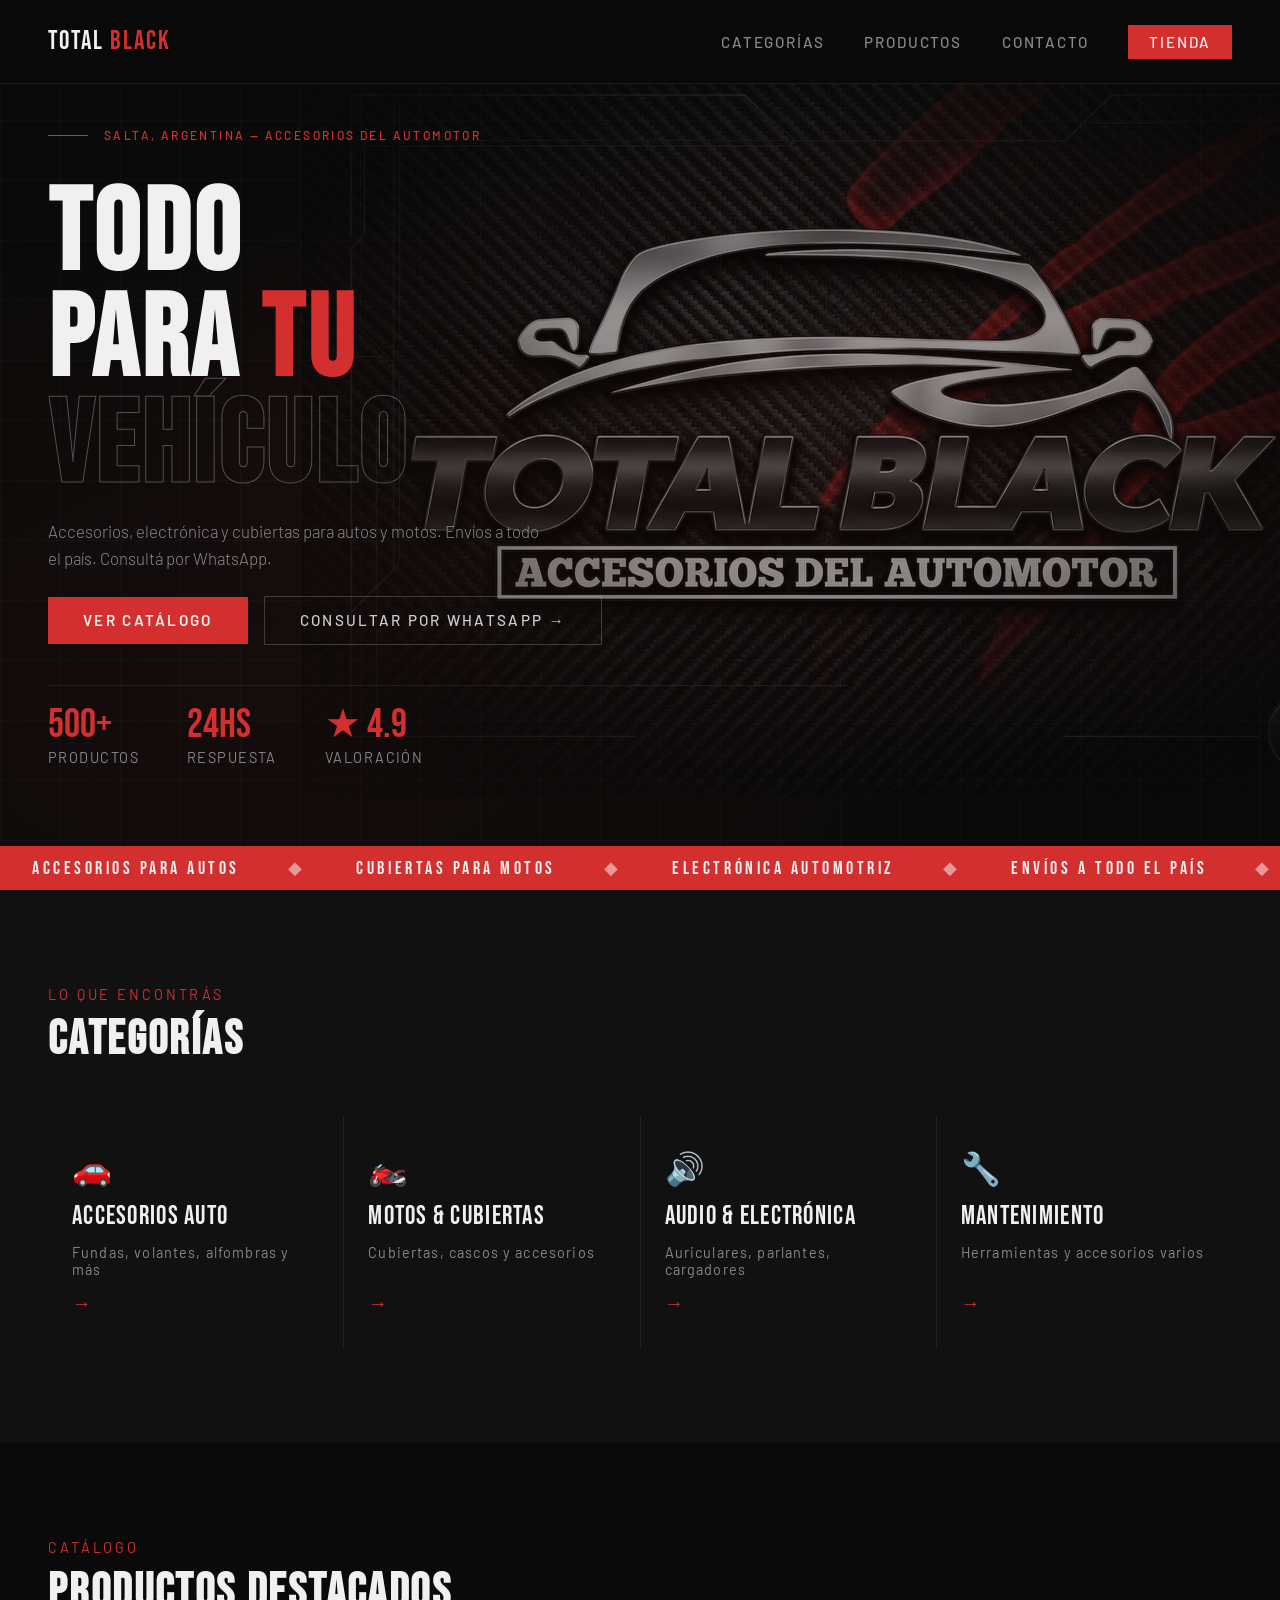
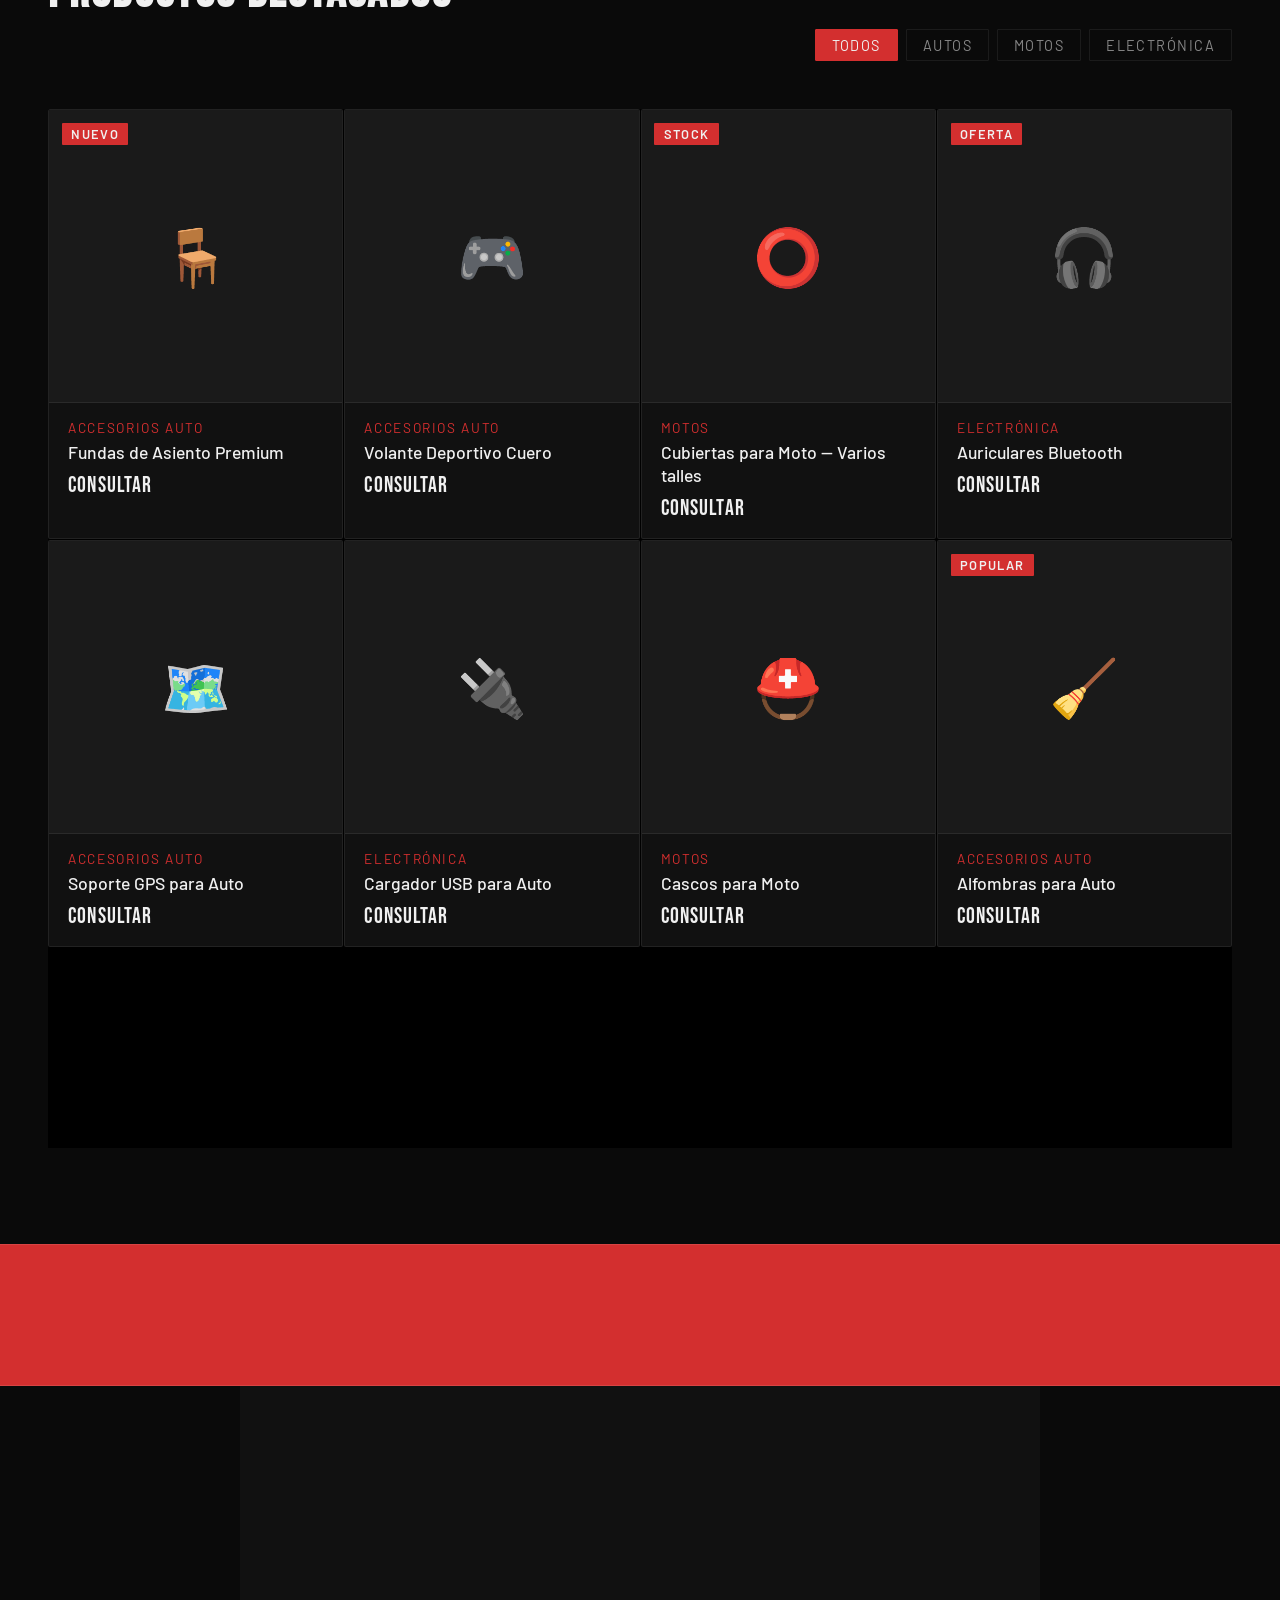
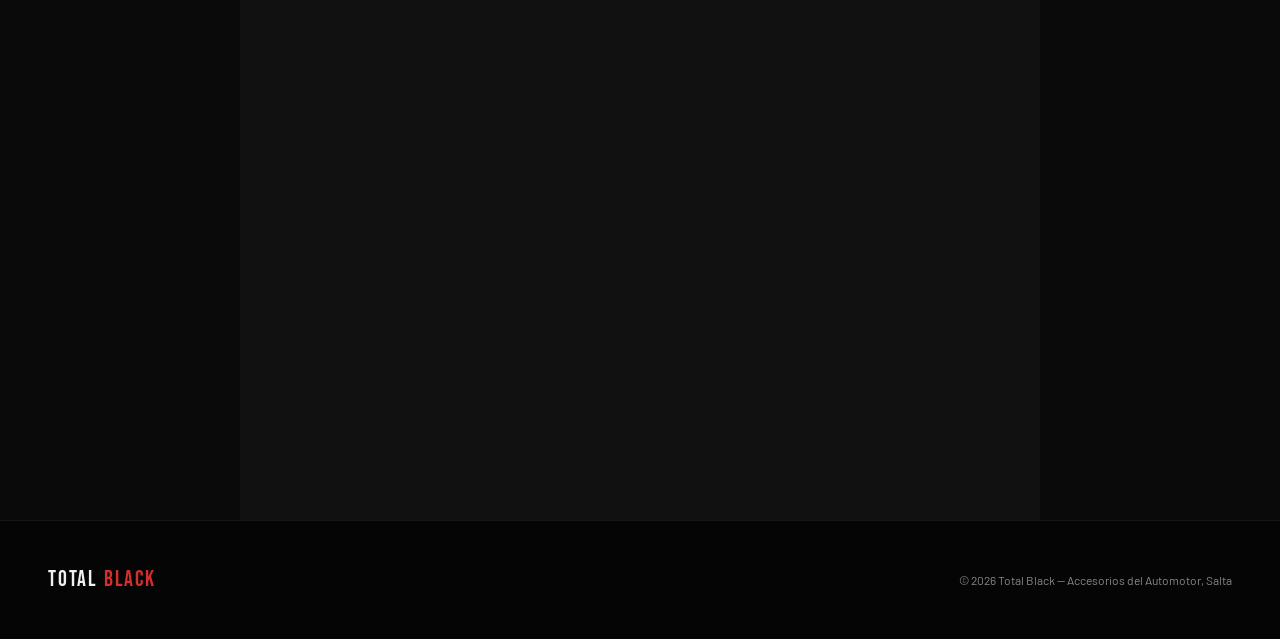
<file: index.html>
<!DOCTYPE html>
<html lang="es">
<head>
<meta charset="UTF-8">
<meta name="viewport" content="width=device-width, initial-scale=1.0">
<title>Total Black</title>
<link href="https://fonts.googleapis.com/css2?family=Bebas+Neue&family=Barlow:ital,wght@0,300;0,400;0,500;0,600;1,300&display=swap" rel="stylesheet">
<link rel="icon" type="image/png" href="./images/black-favicon.png">
<link rel="stylesheet" href="style.css">
</head>
<body>

<nav>
  <a href="/" class="nav-logo" style="text-decoration:none;">TOTAL <span>BLACK</span></a>
  <div class="nav-right">
    <ul class="nav-links">
      <li><a href="#categorias">Categorías</a></li>
      <li><a href="#productos">Productos</a></li>
      <li><a href="#contacto">Contacto</a></li>
    </ul>
    <a href="/shop/" class="nav-wpp">Tienda</a>
  </div>
</nav>

<!-- HERO -->
<section class="hero">
  <div class="hero-bg"></div>
  <div class="hero-grid-lines"></div>
  <div class="hero-content">
    <div class="hero-eyebrow">
      <div class="eyebrow-line"></div>
      <span>Salta, Argentina — Accesorios del Automotor</span>
    </div>
    <h1>
      TODO<br>
      PARA <span class="red">TU</span><br>
      <span class="outline">VEHÍCULO</span>
    </h1>
    <p class="hero-sub">Accesorios, electrónica y cubiertas para autos y motos. Envíos a todo el país. Consultá por WhatsApp.</p>
    <div class="hero-actions">
      <a href="#productos" class="btn-red">Ver catálogo</a>
      <a href="https://wa.me/5493874158298" target="_blank" class="btn-outline">Consultar por WhatsApp →</a>
    </div>
    <div class="hero-stats">
      <div>
        <span class="stat-num">500+</span>
        <span class="stat-label">Productos</span>
      </div>
      <div>
        <span class="stat-num">24hs</span>
        <span class="stat-label">Respuesta</span>
      </div>
      <div>
        <span class="stat-num">★ 4.9</span>
        <span class="stat-label">Valoración</span>
      </div>
    </div>
  </div>
  <div class="hero-car">
    <img src="./images/background.png" alt="" draggable="false">
  </div>
</section>

<!-- MARQUEE -->
<div class="marquee-strip">
  <div class="marquee-inner">
    <span>ACCESORIOS PARA AUTOS</span><span class="marquee-dot">◆</span>
    <span>CUBIERTAS PARA MOTOS</span><span class="marquee-dot">◆</span>
    <span>ELECTRÓNICA AUTOMOTRIZ</span><span class="marquee-dot">◆</span>
    <span>ENVÍOS A TODO EL PAÍS</span><span class="marquee-dot">◆</span>
    <span>TOTAL BLACK SALTA</span><span class="marquee-dot">◆</span>
    <span>ACCESORIOS PARA AUTOS</span><span class="marquee-dot">◆</span>
    <span>CUBIERTAS PARA MOTOS</span><span class="marquee-dot">◆</span>
    <span>ELECTRÓNICA AUTOMOTRIZ</span><span class="marquee-dot">◆</span>
    <span>ENVÍOS A TODO EL PAÍS</span><span class="marquee-dot">◆</span>
    <span>TOTAL BLACK SALTA</span><span class="marquee-dot">◆</span>
  </div>
</div>

<!-- CATEGORIAS -->
<section class="categorias" id="categorias">
  <div class="section-header fade-up">
    <span class="section-tag">Lo que encontrás</span>
    <h2 class="section-title">Categorías</h2>
  </div>
  <div class="cat-grid">
    <a href="#productos" onclick="filterProducts('auto')" class="cat-card fade-up">
      <div class="cat-icon">🚗</div>
      <div class="cat-name">Accesorios Auto</div>
      <div class="cat-count">Fundas, volantes, alfombras y más</div>
      <div class="cat-arrow">→</div>
    </a>
    <a href="#productos" onclick="filterProducts('moto')" class="cat-card fade-up">
      <div class="cat-icon">🏍️</div>
      <div class="cat-name">Motos & Cubiertas</div>
      <div class="cat-count">Cubiertas, cascos y accesorios</div>
      <div class="cat-arrow">→</div>
    </a>
    <a href="#productos" onclick="filterProducts('electro')" class="cat-card fade-up">
      <div class="cat-icon">🔊</div>
      <div class="cat-name">Audio & Electrónica</div>
      <div class="cat-count">Auriculares, parlantes, cargadores</div>
      <div class="cat-arrow">→</div>
    </a>
    <a href="#productos" onclick="filterProducts('todos')" class="cat-card fade-up">
      <div class="cat-icon">🔧</div>
      <div class="cat-name">Mantenimiento</div>
      <div class="cat-count">Herramientas y accesorios varios</div>
      <div class="cat-arrow">→</div>
    </a>
  </div>
</section>

<!-- PRODUCTOS -->
<section class="productos" id="productos">
  <div class="productos-header">
    <div class="section-header" style="margin-bottom:0">
      <span class="section-tag">Catálogo</span>
      <h2 class="section-title">Productos destacados</h2>
    </div>
    <div class="filter-tabs">
      <button class="filter-tab active" data-filter="todos" onclick="filterProducts('todos')">Todos</button>
      <button class="filter-tab" data-filter="auto" onclick="filterProducts('auto')">Autos</button>
      <button class="filter-tab" data-filter="moto" onclick="filterProducts('moto')">Motos</button>
      <button class="filter-tab" data-filter="electro" onclick="filterProducts('electro')">Electrónica</button>
    </div>
  </div>

  <div class="prod-grid" id="prodGrid">

    <div class="prod-card fade-up" data-cat="auto">
      <div class="prod-img">
        🪑
        <span class="prod-badge">Nuevo</span>
        <a href="https://wa.me/5493874158298?text=Hola!%20Quiero%20consultar%20por%20las%20Fundas%20de%20Asiento%20Premium" target="_blank" class="prod-wpp-btn">📲 Consultar precio</a>
      </div>
      <div class="prod-info">
        <span class="prod-cat">Accesorios Auto</span>
        <div class="prod-name">Fundas de Asiento Premium</div>
        <div><span class="prod-price">Consultar</span></div>
      </div>
    </div>

    <div class="prod-card fade-up" data-cat="auto">
      <div class="prod-img">
        🎮
        <a href="https://wa.me/5493874158298?text=Hola!%20Quiero%20consultar%20por%20el%20Volante%20Deportivo" target="_blank" class="prod-wpp-btn">📲 Consultar precio</a>
      </div>
      <div class="prod-info">
        <span class="prod-cat">Accesorios Auto</span>
        <div class="prod-name">Volante Deportivo Cuero</div>
        <div><span class="prod-price">Consultar</span></div>
      </div>
    </div>

    <div class="prod-card fade-up" data-cat="moto">
      <div class="prod-img">
        ⭕
        <span class="prod-badge">Stock</span>
        <a href="https://wa.me/5493874158298?text=Hola!%20Quiero%20consultar%20por%20Cubiertas%20para%20Moto" target="_blank" class="prod-wpp-btn">📲 Consultar precio</a>
      </div>
      <div class="prod-info">
        <span class="prod-cat">Motos</span>
        <div class="prod-name">Cubiertas para Moto — Varios talles</div>
        <div><span class="prod-price">Consultar</span></div>
      </div>
    </div>

    <div class="prod-card fade-up" data-cat="electro">
      <div class="prod-img">
        🎧
        <span class="prod-badge">Oferta</span>
        <a href="https://wa.me/5493874158298?text=Hola!%20Quiero%20consultar%20por%20Auriculares%20Bluetooth" target="_blank" class="prod-wpp-btn">📲 Consultar precio</a>
      </div>
      <div class="prod-info">
        <span class="prod-cat">Electrónica</span>
        <div class="prod-name">Auriculares Bluetooth</div>
        <div><span class="prod-price">Consultar</span></div>
      </div>
    </div>

    <div class="prod-card fade-up" data-cat="auto">
      <div class="prod-img">
        🗺️
        <a href="https://wa.me/5493874158298?text=Hola!%20Quiero%20consultar%20por%20el%20Soporte%20GPS%20para%20Auto" target="_blank" class="prod-wpp-btn">📲 Consultar precio</a>
      </div>
      <div class="prod-info">
        <span class="prod-cat">Accesorios Auto</span>
        <div class="prod-name">Soporte GPS para Auto</div>
        <div><span class="prod-price">Consultar</span></div>
      </div>
    </div>

    <div class="prod-card fade-up" data-cat="electro">
      <div class="prod-img">
        🔌
        <a href="https://wa.me/5493874158298?text=Hola!%20Quiero%20consultar%20por%20el%20Cargador%20USB%20para%20Auto" target="_blank" class="prod-wpp-btn">📲 Consultar precio</a>
      </div>
      <div class="prod-info">
        <span class="prod-cat">Electrónica</span>
        <div class="prod-name">Cargador USB para Auto</div>
        <div><span class="prod-price">Consultar</span></div>
      </div>
    </div>

    <div class="prod-card fade-up" data-cat="moto">
      <div class="prod-img">
        ⛑️
        <a href="https://wa.me/5493874158298?text=Hola!%20Quiero%20consultar%20por%20Cascos%20para%20Moto" target="_blank" class="prod-wpp-btn">📲 Consultar precio</a>
      </div>
      <div class="prod-info">
        <span class="prod-cat">Motos</span>
        <div class="prod-name">Cascos para Moto</div>
        <div><span class="prod-price">Consultar</span></div>
      </div>
    </div>

    <div class="prod-card fade-up" data-cat="auto">
      <div class="prod-img">
        🧹
        <span class="prod-badge">Popular</span>
        <a href="https://wa.me/5493874158298?text=Hola!%20Quiero%20consultar%20por%20Alfombras%20para%20Auto" target="_blank" class="prod-wpp-btn">📲 Consultar precio</a>
      </div>
      <div class="prod-info">
        <span class="prod-cat">Accesorios Auto</span>
        <div class="prod-name">Alfombras para Auto</div>
        <div><span class="prod-price">Consultar</span></div>
      </div>
    </div>

    <!-- TARJETA VER TODOS LOS PRODUCTOS -->
    <a href="/shop/" class="prod-card view-all fade-up">
      <div class="icon">➕</div>
      <span>Ver todos<br>los productos</span>
    </a>

  </div>
</section>

<!-- ENVIOS -->
<div class="envios">
  <div class="envio-item fade-up">
    <div class="envio-icon">🚚</div>
    <div>
      <span class="envio-title">Envíos a todo el país</span>
      <span class="envio-desc">Despachamos por correo y transporte a cualquier provincia</span>
    </div>
  </div>
  <div class="envio-item fade-up">
    <div class="envio-icon">💬</div>
    <div>
      <span class="envio-title">Atención por WhatsApp</span>
      <span class="envio-desc">Respondemos consultas en menos de 24 horas</span>
    </div>
  </div>
  <div class="envio-item fade-up">
    <div class="envio-icon">✅</div>
    <div>
      <span class="envio-title">Productos garantizados</span>
      <span class="envio-desc">Calidad verificada en cada producto del catálogo</span>
    </div>
  </div>
</div>

<!-- CONTACTO -->
<section class="contacto" id="contacto">
  <div class="fade-up" style="width: 100%;">
    <h2>CONTACTATE<br><span>CON NOSOTROS</span></h2>
    <p>¿No encontrás lo que buscás? Escribinos por WhatsApp y te ayudamos a encontrar el accesorio que necesitás para tu vehículo.</p>
    
    <div class="info-items">
      <a href="https://www.google.com/maps?q=-24.7282254,-65.4008697" target="_blank" class="info-item">
        <div class="info-icon">📍</div>
        <div class="info-text">
          <strong>Dirección <svg width="14" height="14" viewBox="0 0 24 24" fill="none" stroke="currentColor" stroke-width="2" stroke-linecap="round" stroke-linejoin="round" style="margin-left:4px; vertical-align:-1px; opacity:0.8;"><path d="M18 13v6a2 2 0 0 1-2 2H5a2 2 0 0 1-2-2V8a2 2 0 0 1 2-2h6"></path><polyline points="15 3 21 3 21 9"></polyline><line x1="10" y1="14" x2="21" y2="3"></line></svg></strong>
          <span>Barrio Castañares, Mza 30 Casa 10, Grupo 648, Salta Capital</span>
        </div>
      </a>
      
      <a href="https://wa.me/5493874158298?text=Hola%20Total%20Black!%20Quiero%20consultar%20por%20un%20producto." target="_blank" class="info-item">
        <div class="info-icon">💬</div>
        <div class="info-text">
          <strong>WhatsApp <svg width="14" height="14" viewBox="0 0 24 24" fill="none" stroke="currentColor" stroke-width="2" stroke-linecap="round" stroke-linejoin="round" style="margin-left:4px; vertical-align:-1px; opacity:0.8;"><path d="M18 13v6a2 2 0 0 1-2 2H5a2 2 0 0 1-2-2V8a2 2 0 0 1 2-2h6"></path><polyline points="15 3 21 3 21 9"></polyline><line x1="10" y1="14" x2="21" y2="3"></line></svg></strong>
          <span>+54 9 387 415-8298</span>
        </div>
      </a>
      
      <a href="https://instagram.com/tbk_totalblack.0" target="_blank" class="info-item">
        <div class="info-icon">📸</div>
        <div class="info-text">
          <strong>Instagram <svg width="14" height="14" viewBox="0 0 24 24" fill="none" stroke="currentColor" stroke-width="2" stroke-linecap="round" stroke-linejoin="round" style="margin-left:4px; vertical-align:-1px; opacity:0.8;"><path d="M18 13v6a2 2 0 0 1-2 2H5a2 2 0 0 1-2-2V8a2 2 0 0 1 2-2h6"></path><polyline points="15 3 21 3 21 9"></polyline><line x1="10" y1="14" x2="21" y2="3"></line></svg></strong>
          <span>@tbk_totalblack.0</span>
        </div>
      </a>
      
      <a href="https://www.facebook.com/people/Total-Black/61554006215921/?ref=NONE_xav_ig_profile_page_web#" target="_blank" class="info-item">
        <div class="info-icon">👤</div>
        <div class="info-text">
          <strong>Facebook <svg width="14" height="14" viewBox="0 0 24 24" fill="none" stroke="currentColor" stroke-width="2" stroke-linecap="round" stroke-linejoin="round" style="margin-left:4px; vertical-align:-1px; opacity:0.8;"><path d="M18 13v6a2 2 0 0 1-2 2H5a2 2 0 0 1-2-2V8a2 2 0 0 1 2-2h6"></path><polyline points="15 3 21 3 21 9"></polyline><line x1="10" y1="14" x2="21" y2="3"></line></svg></strong>
          <span>Total Black</span>
        </div>
      </a>

      <a href="mailto:contacto@totalblack.com" class="info-item">
        <div class="info-icon">✉️</div>
        <div class="info-text">
          <strong>Email <svg width="14" height="14" viewBox="0 0 24 24" fill="none" stroke="currentColor" stroke-width="2" stroke-linecap="round" stroke-linejoin="round" style="margin-left:4px; vertical-align:-1px; opacity:0.8;"><path d="M18 13v6a2 2 0 0 1-2 2H5a2 2 0 0 1-2-2V8a2 2 0 0 1 2-2h6"></path><polyline points="15 3 21 3 21 9"></polyline><line x1="10" y1="14" x2="21" y2="3"></line></svg></strong>
          <span>contacto@totalblack.com</span>
        </div>
      </a>
    </div>
  </div>
</section>

<!-- FOOTER -->
<footer>
  <div class="footer-logo">TOTAL <span>BLACK</span></div>
  <p>© 2026 Total Black — Accesorios del Automotor, Salta</p>
</footer>

<script src="script.js"></script>
</body>
</html>
</file>
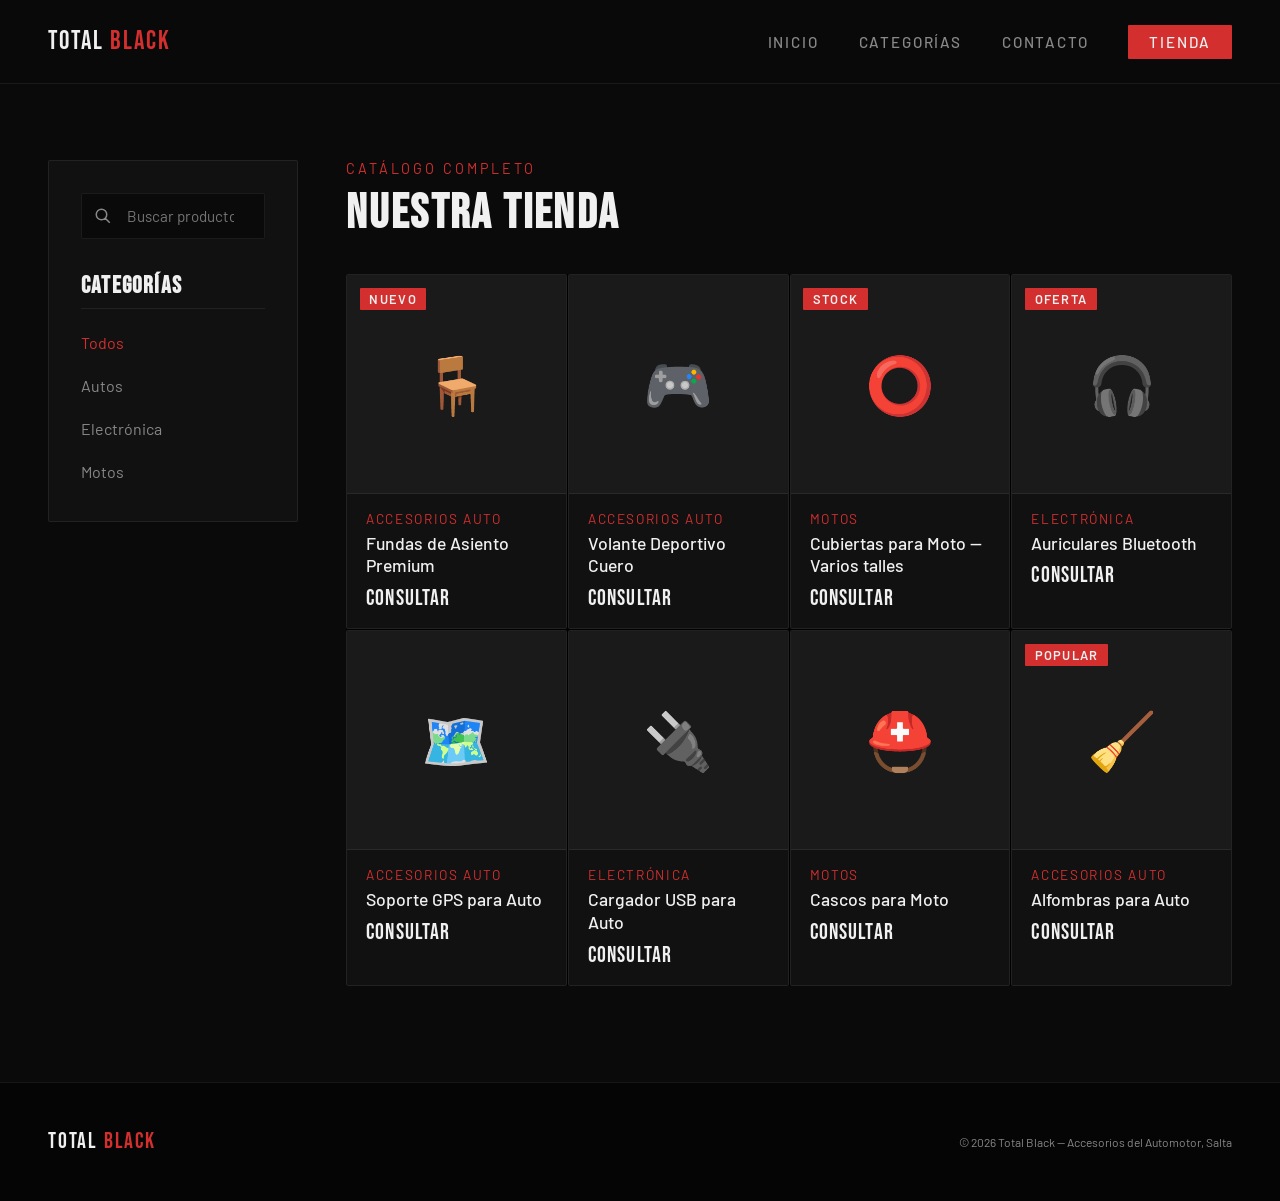
<file: shop/index.html>
<!DOCTYPE html>
<html lang="es">
<head>
<meta charset="UTF-8">
<meta name="viewport" content="width=device-width, initial-scale=1.0">
<title>Tienda Completa — Total Black</title>
<link href="https://fonts.googleapis.com/css2?family=Bebas+Neue&family=Barlow:ital,wght@0,300;0,400;0,500;0,600;1,300&display=swap" rel="stylesheet">
<link rel="stylesheet" href="../style.css">
<link rel="icon" type="image/png" href="../images/black-favicon.png">
<style>
  /* Optional specific overrides for the shop page */
  .productos {
    padding-top: 10rem; /* Space for the navbar */
    min-height: calc(100vh - 100px); /* Fill screen minus footer approx */
  }
</style>
</head>
<body>

<nav>
  <a href="/" class="nav-logo" style="text-decoration:none;">TOTAL <span>BLACK</span></a>
  <div class="nav-right">
    <ul class="nav-links">
      <li><a href="/">Inicio</a></li>
      <li><a href="/#categorias">Categorías</a></li>
      <li><a href="/#contacto">Contacto</a></li>
    </ul>
    <a href="/shop/" class="nav-wpp">Tienda</a>
  </div>
</nav>

<!-- PRODUCTOS (TIENDA COMPLETA) -->
<section class="productos" id="productos">
  <div class="shop-layout">
    
    <aside class="shop-sidebar">
      <div class="shop-search-box">
        <input type="search" id="searchInput" placeholder="Buscar productos...">
        <div class="search-icon">
          <svg width="18" height="18" fill="none" stroke="currentColor" stroke-width="2" viewBox="0 0 24 24"><path d="M21 21l-6-6m2-5a7 7 0 11-14 0 7 7 0 0114 0z"></path></svg>
        </div>
      </div>

      <!-- Filtros Desktop -->
      <div class="desktop-filters">
        <h3 class="filter-title">Categorías</h3>
        <ul class="filter-list">
          <li><button class="filter-btn active" data-filter="todos" onclick="filterProducts('todos')">Todos</button></li>
          <li><button class="filter-btn" data-filter="auto" onclick="filterProducts('auto')">Autos</button></li>
          <li><button class="filter-btn" data-filter="electro" onclick="filterProducts('electro')">Electrónica</button></li>
          <li><button class="filter-btn" data-filter="moto" onclick="filterProducts('moto')">Motos</button></li>
        </ul>
      </div>

      <!-- Filtros Mobile -->
      <div class="mobile-filters">
        <select id="mobileFilter" class="filter-select" onchange="filterProducts(this.value)">
          <option value="todos">Todas las categorías</option>
          <option value="auto">Autos</option>
          <option value="electro">Electrónica</option>
          <option value="moto">Motos</option>
        </select>
      </div>
    </aside>

    <main class="shop-content">
      <div class="section-header" style="margin-bottom: 2rem;">
        <span class="section-tag">Catálogo Completo</span>
        <h2 class="section-title" style="margin-bottom: 0;">Nuestra Tienda</h2>
      </div>

      <div class="prod-grid" id="prodGrid">

    <div class="prod-card fade-up visible" data-cat="auto">
      <div class="prod-img">
        🪑
        <span class="prod-badge">Nuevo</span>
        <a href="https://wa.me/5493874158298?text=Hola!%20Quiero%20consultar%20por%20las%20Fundas%20de%20Asiento%20Premium" target="_blank" class="prod-wpp-btn">📲 Consultar precio</a>
      </div>
      <div class="prod-info">
        <span class="prod-cat">Accesorios Auto</span>
        <div class="prod-name">Fundas de Asiento Premium</div>
        <div><span class="prod-price">Consultar</span></div>
      </div>
    </div>

    <div class="prod-card fade-up visible" data-cat="auto">
      <div class="prod-img">
        🎮
        <a href="https://wa.me/5493874158298?text=Hola!%20Quiero%20consultar%20por%20el%20Volante%20Deportivo" target="_blank" class="prod-wpp-btn">📲 Consultar precio</a>
      </div>
      <div class="prod-info">
        <span class="prod-cat">Accesorios Auto</span>
        <div class="prod-name">Volante Deportivo Cuero</div>
        <div><span class="prod-price">Consultar</span></div>
      </div>
    </div>

    <div class="prod-card fade-up visible" data-cat="moto">
      <div class="prod-img">
        ⭕
        <span class="prod-badge">Stock</span>
        <a href="https://wa.me/5493874158298?text=Hola!%20Quiero%20consultar%20por%20Cubiertas%20para%20Moto" target="_blank" class="prod-wpp-btn">📲 Consultar precio</a>
      </div>
      <div class="prod-info">
        <span class="prod-cat">Motos</span>
        <div class="prod-name">Cubiertas para Moto — Varios talles</div>
        <div><span class="prod-price">Consultar</span></div>
      </div>
    </div>

    <div class="prod-card fade-up visible" data-cat="electro">
      <div class="prod-img">
        🎧
        <span class="prod-badge">Oferta</span>
        <a href="https://wa.me/5493874158298?text=Hola!%20Quiero%20consultar%20por%20Auriculares%20Bluetooth" target="_blank" class="prod-wpp-btn">📲 Consultar precio</a>
      </div>
      <div class="prod-info">
        <span class="prod-cat">Electrónica</span>
        <div class="prod-name">Auriculares Bluetooth</div>
        <div><span class="prod-price">Consultar</span></div>
      </div>
    </div>

    <div class="prod-card fade-up visible" data-cat="auto">
      <div class="prod-img">
        🗺️
        <a href="https://wa.me/5493874158298?text=Hola!%20Quiero%20consultar%20por%20el%20Soporte%20GPS%20para%20Auto" target="_blank" class="prod-wpp-btn">📲 Consultar precio</a>
      </div>
      <div class="prod-info">
        <span class="prod-cat">Accesorios Auto</span>
        <div class="prod-name">Soporte GPS para Auto</div>
        <div><span class="prod-price">Consultar</span></div>
      </div>
    </div>

    <div class="prod-card fade-up visible" data-cat="electro">
      <div class="prod-img">
        🔌
        <a href="https://wa.me/5493874158298?text=Hola!%20Quiero%20consultar%20por%20el%20Cargador%20USB%20para%20Auto" target="_blank" class="prod-wpp-btn">📲 Consultar precio</a>
      </div>
      <div class="prod-info">
        <span class="prod-cat">Electrónica</span>
        <div class="prod-name">Cargador USB para Auto</div>
        <div><span class="prod-price">Consultar</span></div>
      </div>
    </div>

    <div class="prod-card fade-up visible" data-cat="moto">
      <div class="prod-img">
        ⛑️
        <a href="https://wa.me/5493874158298?text=Hola!%20Quiero%20consultar%20por%20Cascos%20para%20Moto" target="_blank" class="prod-wpp-btn">📲 Consultar precio</a>
      </div>
      <div class="prod-info">
        <span class="prod-cat">Motos</span>
        <div class="prod-name">Cascos para Moto</div>
        <div><span class="prod-price">Consultar</span></div>
      </div>
    </div>

    <div class="prod-card fade-up visible" data-cat="auto">
      <div class="prod-img">
        🧹
        <span class="prod-badge">Popular</span>
        <a href="https://wa.me/5493874158298?text=Hola!%20Quiero%20consultar%20por%20Alfombras%20para%20Auto" target="_blank" class="prod-wpp-btn">📲 Consultar precio</a>
      </div>
      <div class="prod-info">
        <span class="prod-cat">Accesorios Auto</span>
        <div class="prod-name">Alfombras para Auto</div>
        <div><span class="prod-price">Consultar</span></div>
      </div>
    </div>

  </div>
    </main>
  </div>
</section>

<!-- FOOTER -->
<footer>
  <div class="footer-logo">TOTAL <span>BLACK</span></div>
  <p>© 2026 Total Black — Accesorios del Automotor, Salta</p>
</footer>

<script src="../script.js"></script>
</body>
</html>
</file>
<file: style.css>
*, *::before, *::after { 
  padding: 0; 
  box-sizing: border-box; 
}

html { 
  scroll-behavior: smooth; 
  overflow-x: hidden; 
}

body {
  margin: 0; 
  font-family: 'Barlow', sans-serif;
  background: var(--black); 
  color: var(--white);
  overflow-x: hidden; 
}

:root {
  --black: #0A0A0A;
  --black2: #111111;
  --black3: #1A1A1A;
  --red: #D32F2F;
  --red-bright: #EF5350;
  --white: #F0F0F0;
  --gray: #888888;
  --gray-light: #CCCCCC;
  --border: rgba(255,255,255,0.07);
}

html { 
  scroll-behavior: smooth; 
}

body {
  font-family: 'Barlow', sans-serif;
  background: var(--black);
  color: var(--white);
  overflow-x: hidden;
}

nav {
  position: fixed;
  top: 0; left: 0; right: 0;
  z-index: 100;
  display: flex;
  justify-content: space-between;
  align-items: center;
  padding: 1rem 3rem;
  background: rgba(10,10,10,0.95);
  backdrop-filter: blur(12px);
  border-bottom: 1px solid var(--border);
}

.nav-logo {
  font-family: 'Bebas Neue', sans-serif;
  font-size: 1.6rem;
  letter-spacing: 0.08em;
  color: var(--white);
}
.nav-logo span { color: var(--red); }

.nav-right {
  display: flex;
  align-items: center;
  gap: 2.5rem;
}

.nav-links {
  display: flex;
  gap: 2.5rem;
  list-style: none;
}
.nav-links a {
  text-decoration: none;
  color: var(--gray);
  font-size: 0.95rem;
  font-weight: 500;
  letter-spacing: 0.12em;
  text-transform: uppercase;
  transition: color 0.2s;
}
.nav-links a:hover { color: var(--red); }

.nav-wpp {
  background: var(--red);
  color: var(--white) !important;
  padding: 0.5rem 1.3rem;
  border-radius: 1px;
  text-decoration: none;
  font-size: 0.95rem;
  font-weight: 500;
  letter-spacing: 0.12em;
  text-transform: uppercase;
  transition: background 0.2s !important;
  display: inline-block;
}
.nav-wpp:hover { background: var(--red-bright) !important; color: var(--white) !important; }

.hero {
  display: flex;
  flex-direction: column;
  justify-content: flex-start;
  padding: 8rem 3rem 5rem;
  position: relative;
  overflow: hidden;
}

.hero-bg {
  position: absolute;
  inset: 0;
  background: 
    radial-gradient(ellipse at 70% 50%, rgba(211,47,47,0.12) 0%, transparent 60%),
    radial-gradient(ellipse at 20% 80%, rgba(211,47,47,0.06) 0%, transparent 50%);
}

.hero-grid-lines {
  position: absolute;
  inset: 0;
  background-image: 
    linear-gradient(rgba(255,255,255,0.02) 1px, transparent 1px),
    linear-gradient(90deg, rgba(255,255,255,0.02) 1px, transparent 1px);
  background-size: 60px 60px;
}

.hero-content {
  position: relative;
  z-index: 2;
  max-width: 800px;
}

.hero-eyebrow {
  display: flex;
  align-items: center;
  gap: 1rem;
  margin-bottom: -3.4rem;
}
.hero-eyebrow span {
  font-size: 0.75rem;
  letter-spacing: 0.2em;
  text-transform: uppercase;
  color: var(--red);
  font-weight: 500;
}
.eyebrow-line {
  width: 40px; height: 1px;
  background: var(--red);
}

.hero h1 {
  font-family: 'Bebas Neue', sans-serif;
  font-size: clamp(3.5rem, 9vw, 8rem);
  line-height: 0.92;
  letter-spacing: 0.03em;
  color: var(--white);
  margin-bottom: 1rem;
}

.hero h1 .outline {
  -webkit-text-stroke: 1px rgba(240,240,240,0.3);
  color: transparent;
}

.hero h1 .red { color: var(--red); }

.hero-sub {
  font-size: 1.05rem;
  color: var(--gray);
  font-weight: 300;
  line-height: 1.6;
  max-width: 500px;
  margin-bottom: 1.5rem;
}

.hero-actions {
  display: flex;
  gap: 1rem;
  align-items: center;
  flex-wrap: wrap;
}

.btn-red {
  background: var(--red);
  color: var(--white);
  padding: 0.9rem 2.2rem;
  text-decoration: none;
  font-size: 0.95rem;
  font-weight: 600;
  letter-spacing: 0.15em;
  text-transform: uppercase;
  border-radius: 1px;
  transition: background 0.2s, transform 0.15s;
  display: inline-block;
}
.btn-red:hover { background: var(--red-bright); transform: translateY(-2px); }

.btn-outline {
  border: 1px solid rgba(240,240,240,0.2);
  color: var(--gray-light);
  padding: 0.9rem 2.2rem;
  text-decoration: none;
  font-size: 0.95rem;
  font-weight: 500;
  letter-spacing: 0.15em;
  text-transform: uppercase;
  border-radius: 1px;
  transition: border-color 0.2s, color 0.2s;
  display: inline-block;
}
.btn-outline:hover { border-color: var(--red); color: var(--red); }

.hero-stats {
  display: flex;
  gap: 3rem;
  margin-top: 2.5rem;
  padding-top: 1.2rem;
  border-top: 1px solid var(--border);
}
.stat-num {
  font-family: 'Bebas Neue', sans-serif;
  font-size: 2.5rem;
  color: var(--red);
  display: block;
  line-height: 1;
}
.stat-label {
  font-size: 0.9rem;
  color: var(--gray);
  letter-spacing: 0.1em;
  text-transform: uppercase;
  margin-top: 0.3rem;
  display: block;
}

.hero-car {
  position: absolute;
  right: 35%;
  transform: translateX(50%);
  top: 0;
  bottom: 0;
  width: 100%;
  display: flex;
  align-items: center;
  justify-content: center;
  pointer-events: none;
  user-select: none;
  z-index: 1;
}

.hero-car img {
  width: 1454px;
  max-width: 90%;
  height: 750px;
  object-fit: contain;
  object-position: center;
  pointer-events: none;
  user-select: none;
  -webkit-user-drag: none;
  mask-image:
    radial-gradient(ellipse 80% 70% at 50% 50%, black 30%, transparent 100%);
  -webkit-mask-image:
    radial-gradient(ellipse 80% 70% at 50% 50%, black 30%, transparent 100%);
  opacity: 0.55;
}

.marquee-strip {
  background: var(--red);
  padding: 0.7rem 0;
  overflow: hidden;
  white-space: nowrap;
  margin: 0 !important;
  box-sizing: border-box;
}
.marquee-inner {
  display: inline-block;
  animation: marquee 40s linear infinite;
}
.marquee-inner:hover {
  animation-play-state: paused;
}
.marquee-inner span {
  font-family: 'Bebas Neue', sans-serif;
  font-size: 1.1rem;
  letter-spacing: 0.2em;
  color: var(--white);
  margin: 0 2rem;
}
.marquee-dot {
  color: rgba(255,255,255,0.5) !important;
  margin: 0 1rem !important;
}
@keyframes marquee {
  from { transform: translateX(0); }
  to { transform: translateX(-50%); }
}

.categorias {
  padding: 6rem 3rem;
  background: var(--black2);
}

.section-header {
  margin-bottom: 3rem;
}
.section-tag {
  font-size: 0.9rem;
  letter-spacing: 0.2em;
  text-transform: uppercase;
  color: var(--red);
  display: block;
  margin-bottom: 0.5rem;
}
.section-title {
  font-family: 'Bebas Neue', sans-serif;
  font-size: 3rem;
  letter-spacing: 0.05em;
  color: var(--white);
  margin-top: 0
}

.cat-grid {
  display: grid;
  grid-template-columns: repeat(4, 1fr);
  gap: 1px;
  background: var(--border);
}
.cat-card {
  background: var(--black2);
  padding: 2rem 1.5rem;
  text-decoration: none;
  transition: background 0.3s;
  position: relative;
  overflow: hidden;
  display: flex;
  flex-direction: column;
  gap: 0.8rem;
  cursor: pointer;
}
.cat-card::before {
  content: '';
  position: absolute;
  bottom: 0; left: 0;
  width: 0; height: 2px;
  background: var(--red);
  transition: width 0.3s;
}
.cat-card:hover { background: var(--black3); }
.cat-card:hover::before { width: 100%; }

.cat-icon { font-size: 2rem; }
.cat-name {
  font-family: 'Bebas Neue', sans-serif;
  font-size: 1.6rem;
  letter-spacing: 0.05em;
  color: var(--white);
}
.cat-count {
  font-size: 0.9rem;
  color: var(--gray);
  letter-spacing: 0.08em;
}
.cat-arrow {
  margin-top: auto;
  color: var(--red);
  font-size: 1.2rem;
  transition: transform 0.2s;
}
.cat-card:hover .cat-arrow { transform: translateX(5px); }

.productos {
  padding: 6rem 3rem;
  background: var(--black);
}

.productos-header {
  display: flex;
  justify-content: space-between;
  align-items: flex-end;
  margin-bottom: 3rem;
}

.filter-tabs {
  display: flex;
  gap: 0.5rem;
}
.filter-tab {
  background: none;
  border: 1px solid var(--border);
  color: var(--gray);
  padding: 0.4rem 1rem;
  font-family: 'Barlow', sans-serif;
  font-size: 0.9rem;
  letter-spacing: 0.1em;
  text-transform: uppercase;
  cursor: pointer;
  border-radius: 1px;
  transition: all 0.2s;
}
.filter-tab.active, .filter-tab:hover {
  background: var(--red);
  border-color: var(--red);
  color: var(--white);
}

.prod-grid {
  display: grid;
  grid-template-columns: repeat(4, 1fr);
  gap: 1px;
  background: var(--border);
}

.prod-card {
  background: var(--black);
  position: relative;
  overflow: hidden;
  transition: background 0.3s;
}
.prod-card:hover { background: var(--black3); }

.prod-card.view-all {
  display: flex;
  flex-direction: column;
  align-items: center;
  justify-content: center;
  text-decoration: none;
  color: var(--white);
  gap: 1rem;
  padding: 2rem;
  text-align: center;
}
.prod-card.view-all .icon {
  font-size: 3rem;
  color: var(--red);
  transition: transform 0.2s;
}
.prod-card.view-all:hover .icon {
  transform: translateX(5px);
}
.prod-card.view-all span {
  font-family: 'Bebas Neue', sans-serif;
  font-size: 1.5rem;
  letter-spacing: 0.05em;
}

.prod-img {
  width: 100%;
  aspect-ratio: 1;
  background: var(--black3);
  display: flex;
  align-items: center;
  justify-content: center;
  font-size: 3.5rem;
  position: relative;
  overflow: hidden;
  border-bottom: 1px solid var(--border);
}

.prod-img img {
  width: 100%;
  height: 100%;
  object-fit: cover;
  display: none;
}

.prod-badge {
  position: absolute;
  top: 0.8rem; left: 0.8rem;
  background: var(--red);
  color: var(--white);
  font-size: 0.8rem;
  font-weight: 600;
  letter-spacing: 0.1em;
  text-transform: uppercase;
  padding: 0.2rem 0.6rem;
  border-radius: 1px;
}

.prod-wpp-btn {
  position: absolute;
  bottom: -50px;
  left: 0; right: 0;
  background: rgba(211,47,47,0.95);
  color: var(--white);
  text-align: center;
  padding: 0.7rem;
  font-size: 0.9rem;
  font-weight: 600;
  letter-spacing: 0.1em;
  text-transform: uppercase;
  text-decoration: none;
  transition: bottom 0.3s;
  display: block;
}
.prod-card:hover .prod-wpp-btn { bottom: 0; }

.prod-info {
  padding: 1rem 1.2rem;
}
.prod-cat {
  font-size: 0.85rem;
  color: var(--red);
  letter-spacing: 0.12em;
  text-transform: uppercase;
  margin-bottom: 0.3rem;
  display: block;
}
.prod-name {
  font-size: 1.1rem;
  font-weight: 500;
  color: var(--white);
  line-height: 1.3;
  margin-bottom: 0.5rem;
}
.prod-price {
  font-family: 'Bebas Neue', sans-serif;
  font-size: 1.4rem;
  color: var(--white);
  letter-spacing: 0.05em;
}
.prod-price-sub {
  font-size: 0.9rem;
  color: var(--gray);
  margin-left: 0.3rem;
  font-family: 'Barlow', sans-serif;
}

.envios {
  background: var(--red);
  padding: 2.5rem 3rem;
  display: grid;
  grid-template-columns: repeat(3, 1fr);
  gap: 2rem;
  border-top: 1px solid rgba(255,255,255,0.1);
  border-bottom: 1px solid rgba(255,255,255,0.1);
}
.envio-item {
  display: flex;
  align-items: center;
  gap: 1.2rem;
}
.envio-icon {
  font-size: 2rem;
  flex-shrink: 0;
}
.envio-title {
  font-family: 'Bebas Neue', sans-serif;
  font-size: 1.2rem;
  letter-spacing: 0.05em;
  color: var(--white);
  display: block;
}
.envio-desc {
  font-size: 0.95rem;
  color: rgba(255,255,255,0.75);
  font-weight: 300;
  display: block;
  margin-top: 0.1rem;
}

.contacto {
  padding: 6rem 3rem;
  background: var(--black2);
  display: flex;
  flex-direction: column;
  align-items: flex-start;
  max-width: 800px;
  margin: 0 auto;
}

.contacto h2 {
  font-family: 'Bebas Neue', sans-serif;
  font-size: 3.5rem;
  letter-spacing: 0.05em;
  line-height: 0.95;
  margin-bottom: 1.5rem;
  margin-top: 0;
}
.contacto h2 span { color: var(--red); }

.contacto > p {
  color: var(--gray);
  font-size: 1.1rem;
  font-weight: 300;
  line-height: 1.8;
  padding-bottom: 0px;
  margin-bottom: 3rem;
}

.info-items { 
  display: grid; 
  grid-template-columns: 1fr 1fr;
  gap: 1.5rem; 
  width: 100%;
}
.info-item {
  display: flex;
  align-items: center;
  gap: 1rem;
  background: var(--black3);
  padding: 1.5rem;
  border: 1px solid var(--border);
  text-decoration: none;
  transition: border-color 0.2s, transform 0.2s, background 0.2s;
  border-radius: 2px;
}
.info-item:hover {
  background: var(--black);
  border-color: var(--red);
  transform: translateY(-3px);
}
.info-icon {
  width: 48px; height: 48px;
  background: rgba(211,47,47,0.1);
  color: var(--red);
  display: flex;
  align-items: center;
  justify-content: center;
  font-size: 1.5rem;
  flex-shrink: 0;
  border-radius: 50%;
}
.info-text strong {
  display: block;
  font-size: 0.95rem;
  letter-spacing: 0.1em;
  text-transform: uppercase;
  color: var(--gray);
  margin-bottom: 0.3rem;
  font-weight: 500;
  transition: color 0.2s;
}
.info-text span {
  font-size: 1.05rem;
  color: var(--white);
  font-weight: 400;
}
.info-item:hover .info-text strong {
  color: var(--red);
}

footer {
  background: #050505;
  padding: 2.5rem 3rem;
  display: flex;
  justify-content: space-between;
  align-items: center;
  border-top: 1px solid var(--border);
}
.footer-logo {
  font-family: 'Bebas Neue', sans-serif;
  font-size: 1.4rem;
  letter-spacing: 0.08em;
  color: var(--white);
}
.footer-logo span { color: var(--red); }
footer p { font-size: 0.75rem; color: var(--gray); }

.fade-up {
  opacity: 0;
  transform: translateY(24px);
  transition: opacity 0.6s ease, transform 0.6s ease;
}
.fade-up.visible { opacity: 1; transform: translateY(0); }

/* --- SHOP LAYOUT & SIDEBAR --- */
.shop-layout {
  display: grid;
  grid-template-columns: 250px 1fr;
  gap: 3rem;
  align-items: start;
  background-color: var(--black);
}

.shop-sidebar {
  background: var(--black2);
  padding: 2rem;
  border: 1px solid var(--border);
  border-radius: 2px;
  position: sticky;
  top: 100px;
}

.shop-search-box {
  position: relative;
  margin-bottom: 2rem;
}

.shop-search-box input {
  width: 100%;
  padding: 0.8rem 1rem 0.8rem 2.8rem;
  background: var(--black);
  border: 1px solid var(--border);
  color: var(--white);
  font-family: 'Barlow', sans-serif;
  font-size: 0.95rem;
  border-radius: 2px;
  outline: none;
  transition: border-color 0.2s;
}

.shop-search-box input:focus {  border-color: var(--red); }
.shop-search-box input:disabled { opacity: 0.5; cursor: not-allowed; }

.shop-search-box .search-icon {
  position: absolute;
  left: 0.8rem;
  top: 50%;
  transform: translateY(-50%);
  color: var(--gray);
  pointer-events: none;
  display: flex;
}

.desktop-filters .filter-title {
  font-family: 'Bebas Neue', sans-serif;
  font-size: 1.5rem;
  letter-spacing: 0.05em;
  color: var(--white);
  margin-top: 0;
  margin-bottom: 1rem;
  border-bottom: 1px solid var(--border);
  padding-bottom: 0.5rem;
}

.desktop-filters .filter-list {
  list-style: none;
  padding: 0; margin: 0;
  display: flex;
  flex-direction: column;
  gap: 0.5rem;
}

.desktop-filters .filter-btn {
  background: none;
  border: none;
  color: var(--gray);
  font-family: 'Barlow', sans-serif;
  font-size: 1rem;
  text-align: left;
  padding: 0.5rem 0;
  cursor: pointer;
  transition: color 0.2s;
  width: 100%;
}

.desktop-filters .filter-btn:hover, .desktop-filters .filter-btn.active {
  color: var(--red);
}

.mobile-filters { display: none; }

.filter-select {
  width: 100%;
  padding: 0.8rem 1rem;
  background: var(--black);
  border: 1px solid var(--border);
  color: var(--white);
  font-family: 'Barlow', sans-serif;
  font-size: 0.95rem;
  border-radius: 2px;
  outline: none;
}

.prod-card {
  background-color: var(--black2) !important; /* El gris de la tarjeta */
  border: 1px solid var(--border);
  border-radius: 2px;
  overflow: hidden;
  display: flex;
  flex-direction: column;
  height: 100%;
}

.prod-grid {
  background-color: #000000; /* Negro total para los espacios */
}

@media (max-width: 900px) {
  nav { padding: 1rem 1.5rem; }
  .nav-links { display: none; }
  
  /* Reset de Hero */
  .hero { padding: 5rem 1.5rem 3rem; }
  .hero h1 { font-size: clamp(3rem, 13vw, 5rem); }
  .hero-car { display: none; }
  .hero-actions { flex-direction: column; align-items: flex-start; }

  /* --- AJUSTES TIENDA (SHOP) REQUERIDOS --- */
  .shop-layout {
    display: block;      /* Cambiamos a block para asegurar que ocupe todo el ancho */
    width: 100%;
    padding: 0;
  }

  .shop-sidebar {
    position: static;
    width: 100% !important;
    max-width: 100%;
    margin-bottom: 3rem; /* Espacio entre filtros y productos */
    box-sizing: border-box; 
  }

  .desktop-filters { display: none; }
  .mobile-filters { display: block; }

  .prod-grid { 
    display: grid !important;
    /* Forzamos 2 columnas exactas para que no sobre espacio a la derecha */
    grid-template-columns: 1fr 1fr !important; 
    gap: 3rem;           /* Mantenemos mi espacio original */
    width: 100%;
    padding: 0;
  }

  /* contenedor seccion */
  .productos { 
    padding: 8rem 1.5rem 4rem 1.5rem !important; /* Ajuste de espacio superior */
    width: 100%;
    box-sizing: border-box;
    overflow-x: hidden; /* Evita  scroll lateral  */
    background-color: var(--black);
  }

  /* Otros ajustes */
  .cat-grid { grid-template-columns: 1fr 1fr; gap: 1.5rem; }
  .envios, .info-items, footer { flex-direction: column; text-align: center; }
}
</file>
